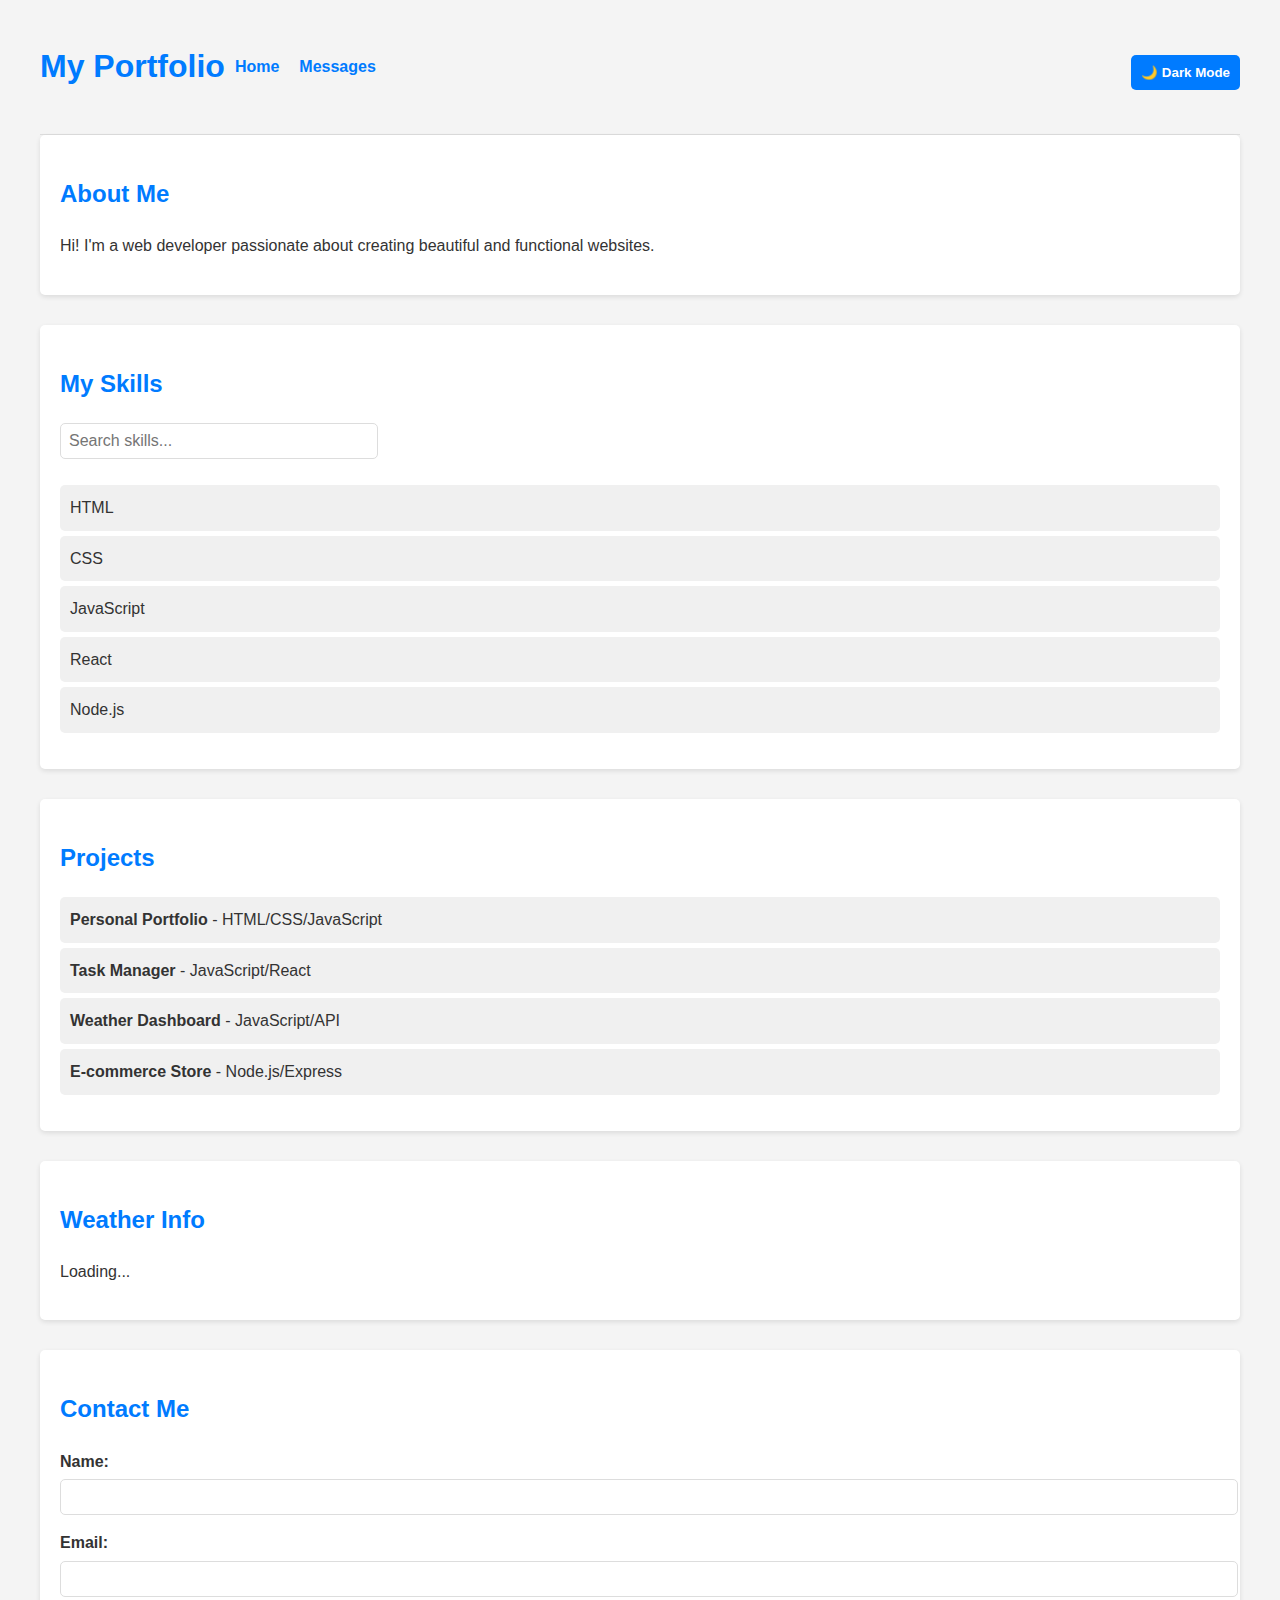
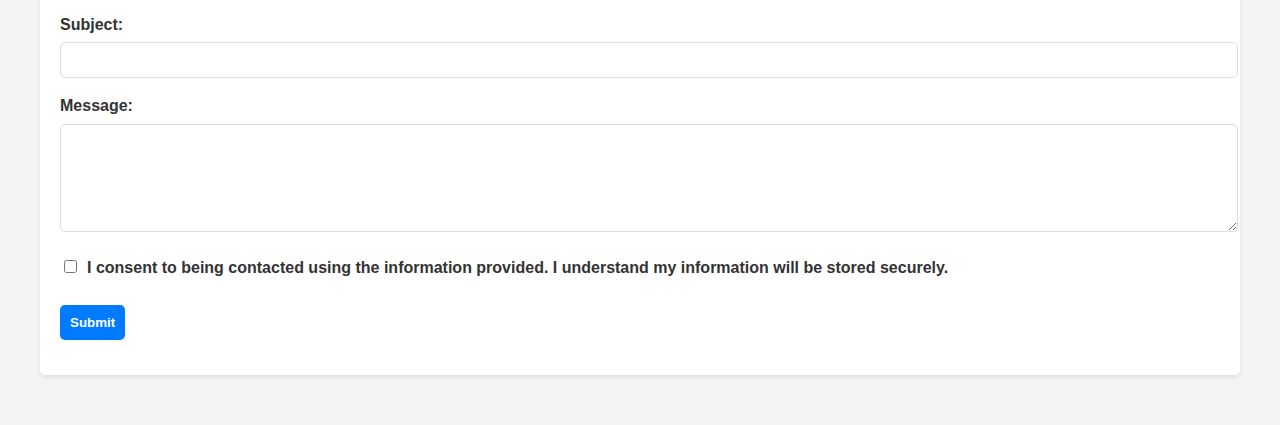
<file: index.html>
<!DOCTYPE html>
<html lang="en">
<head>
    <meta charset="UTF-8">
    <meta name="viewport" content="width=device-width, initial-scale=1.0">
    <title>My Portfolio</title>
    <link rel="stylesheet" href="style.css">
    <meta name="description" content="Web developer portfolio showcasing skills and projects">
</head>
<body>
    <header>
        <h1>My Portfolio</h1>
        <nav>
            <ul class="nav-links">
                <li><a href="index.html">Home</a></li>
                <li><a href="messages.html">Messages</a></li>
            </ul>
        </nav>
        <button id="theme-toggle" aria-label="Toggle dark mode">🌙 Dark Mode</button>
    </header>

    <section id="about">
        <h2>About Me</h2>
        <p>Hi! I'm a web developer passionate about creating beautiful and functional websites.</p>
    </section>

    <section id="skills">
        <h2>My Skills</h2>
        <input type="text" id="skill-search" placeholder="Search skills..." aria-label="Search skills">
        <ul id="skill-list">
            <li>HTML</li>
            <li>CSS</li>
            <li>JavaScript</li>
            <li>React</li>
            <li>Node.js</li>
        </ul>
    </section>

    <section id="projects">
        <h2>Projects</h2>
        <ul id="project-list"></ul>
    </section>

    <section id="weather">
        <h2>Weather Info</h2>
        <p id="weather-info">Loading...</p>
    </section>

    <section id="contact">
        <h2>Contact Me</h2>
        <div id="form-status" aria-live="polite"></div>
        <form id="contact-form">
            <div class="form-group">
                <label for="name">Name:</label>
                <input type="text" id="name" name="name" required>
                <span class="error-message" id="name-error"></span>
            </div>
            
            <div class="form-group">
                <label for="email">Email:</label>
                <input type="email" id="email" name="email" required>
                <span class="error-message" id="email-error"></span>
            </div>
            
            <div class="form-group">
                <label for="subject">Subject:</label>
                <input type="text" id="subject" name="subject" required>
                <span class="error-message" id="subject-error"></span>
            </div>
            
            <div class="form-group">
                <label for="message">Message:</label>
                <textarea id="message" name="message" rows="5" required></textarea>
                <span class="error-message" id="message-error"></span>
            </div>
            
            <div class="form-group checkbox-group">
                <input type="checkbox" id="consent" name="consent" required>
                <label for="consent">I consent to being contacted using the information provided. I understand my information will be stored securely.</label>
                <span class="error-message" id="consent-error"></span>
            </div>
            
            <div class="form-group">
                <button type="submit" id="submit-btn">Submit</button>
                <span id="draft-status"></span>
            </div>
        </form>
    </section>

    <script src="script.js"></script>
</body>
</html>
</file>
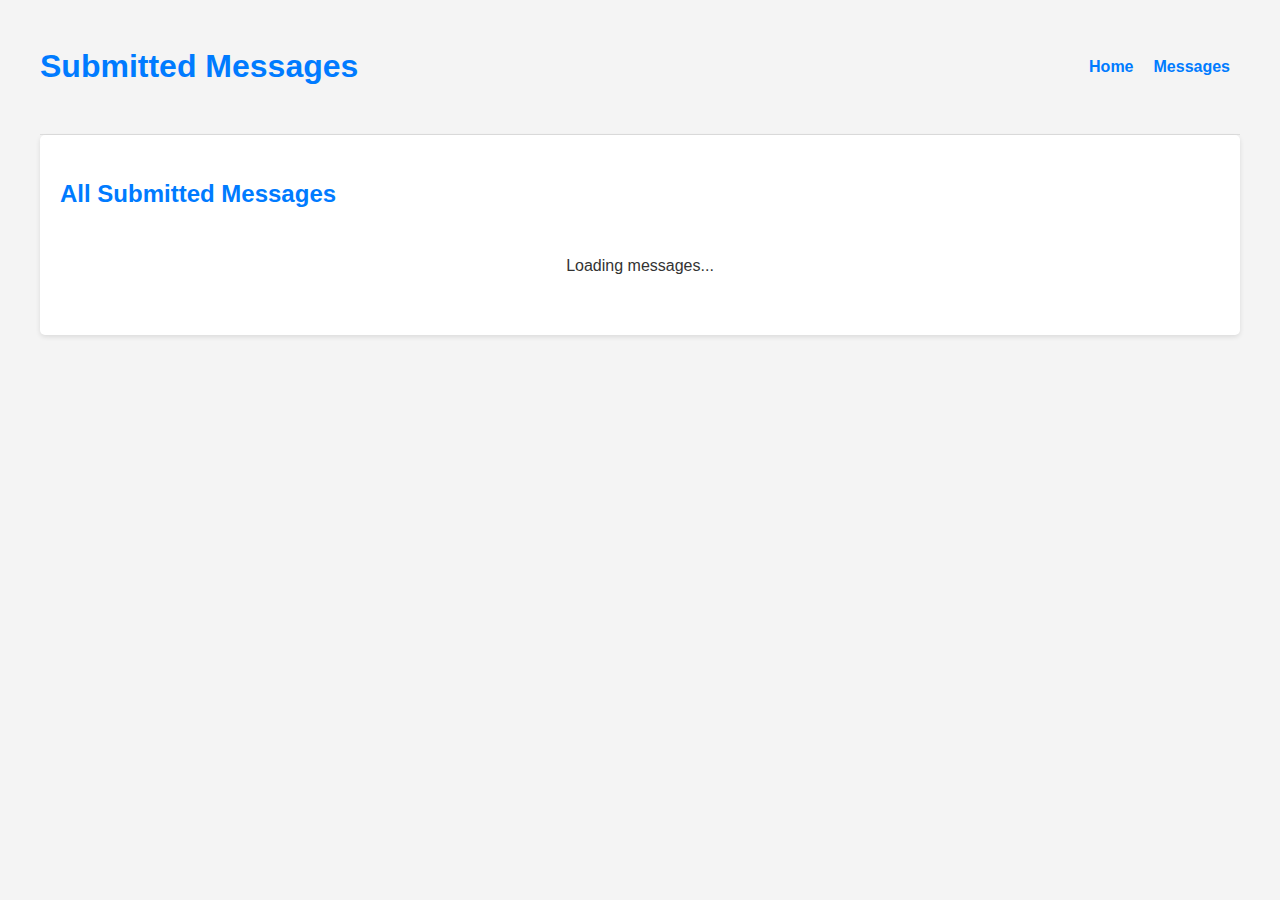
<file: messages.html>
<!DOCTYPE html>
<html lang="en">
<head>
    <meta charset="UTF-8">
    <meta name="viewport" content="width=device-width, initial-scale=1.0">
    <title>Submitted Messages</title>
    <link rel="stylesheet" href="style.css">
</head>
<body>
    <header>
        <h1>Submitted Messages</h1>
        <nav>
            <ul class="nav-links">
                <li><a href="index.html">Home</a></li>
                <li><a href="messages.html">Messages</a></li>
            </ul>
        </nav>
    </header>

    <section id="messages">
        <h2>All Submitted Messages</h2>
        <div id="loading-message">Loading messages...</div>
        <div id="error-message" style="display:none; color: red;">Error loading messages. Please try again later.</div>
        <ul id="messages-list"></ul>
    </section>

    <script src="script.js"></script>
</body>
</html>
</file>
<file: style.css>
body {
    font-family: Arial, sans-serif;
    background-color: #f4f4f4;
    color: #333;
    line-height: 1.6;
    max-width: 1200px;
    margin: 0 auto;
    padding: 20px;
    transition: background 0.3s, color 0.3s;
}

.dark-mode {
    background-color: #333;
    color: #fff;
}

header {
    display: flex;
    justify-content: space-between;
    align-items: center;
    flex-wrap: wrap;
    padding-bottom: 20px;
    border-bottom: 1px solid #ddd;
}

.dark-mode header {
    border-bottom-color: #555;
}

.nav-links {
    display: flex;
    list-style: none;
    padding: 0;
    margin: 0;
}

.nav-links li {
    background: none;
    margin: 0 10px;
    padding: 0;
}

.nav-links a {
    color: #007BFF;
    text-decoration: none;
    font-weight: bold;
}

.dark-mode .nav-links a {
    color: #61dafb;
}

h1, h2 {
    color: #007BFF;
}

.dark-mode h1, .dark-mode h2 {
    color: #61dafb;
}

button {
    padding: 10px;
    margin-top: 10px;
    cursor: pointer;
    border: none;
    border-radius: 5px;
    background-color: #007BFF;
    color: white;
    font-weight: bold;
}

button:hover {
    background-color: #0056b3;
}

.dark-mode button {
    background-color: #61dafb;
    color: #333;
}

.dark-mode button:hover {
    background-color: #4dc4ff;
}

#theme-toggle {
    margin-left: auto;
}

section {
    margin-bottom: 30px;
    padding: 20px;
    border-radius: 5px;
    background-color: white;
    box-shadow: 0 2px 5px rgba(0,0,0,0.1);
}

.dark-mode section {
    background-color: #444;
    box-shadow: 0 2px 5px rgba(0,0,0,0.3);
}

#skill-search {
    margin-bottom: 10px;
    padding: 8px;
    width: 100%;
    max-width: 300px;
    border: 1px solid #ddd;
    border-radius: 5px;
}

.dark-mode #skill-search {
    background-color: #555;
    color: white;
    border-color: #777;
}

ul {
    list-style-type: none;
    padding: 0;
}

li {
    background: #f0f0f0;
    margin: 5px 0;
    padding: 10px;
    border-radius: 5px;
}

.dark-mode li {
    background: #555;
}

/* Form Styles */
.form-group {
    margin-bottom: 15px;
    text-align: left;
}

label {
    display: block;
    margin-bottom: 5px;
    font-weight: bold;
}

input[type="text"],
input[type="email"],
textarea {
    width: 100%;
    padding: 8px;
    border: 1px solid #ddd;
    border-radius: 5px;
    font-family: inherit;
    font-size: 16px;
}

.dark-mode input[type="text"],
.dark-mode input[type="email"],
.dark-mode textarea {
    background-color: #555;
    color: white;
    border-color: #777;
}

.checkbox-group {
    display: flex;
    align-items: flex-start;
}

.checkbox-group input {
    margin-top: 5px;
    margin-right: 10px;
}

.checkbox-group label {
    margin: 0;
}

.error-message {
    color: #d9534f;
    font-size: 0.9em;
    display: block;
    margin-top: 5px;
}

.dark-mode .error-message {
    color: #ff8a87;
}

.success-message {
    color: #5cb85c;
    font-size: 0.9em;
    display: block;
    margin-top: 5px;
}

.dark-mode .success-message {
    color: #8eff8e;
}

#form-status {
    margin-bottom: 15px;
    font-weight: bold;
}

#draft-status {
    margin-left: 10px;
    font-size: 0.9em;
    color: #5cb85c;
}

.dark-mode #draft-status {
    color: #8eff8e;
}

.invalid {
    border-color: #d9534f !important;
}

/* Messages page styles */
#messages-list {
    padding: 0;
}

.message-card {
    background-color: #f9f9f9;
    border-radius: 8px;
    padding: 15px;
    margin-bottom: 15px;
    box-shadow: 0 2px 5px rgba(0,0,0,0.1);
    text-align: left;
}

.dark-mode .message-card {
    background-color: #555;
    box-shadow: 0 2px 5px rgba(0,0,0,0.3);
}

.message-card h3 {
    margin-top: 0;
    color: #007BFF;
}

.dark-mode .message-card h3 {
    color: #61dafb;
}

.message-subject {
    font-weight: bold;
    margin-bottom: 5px;
}

.message-date {
    font-size: 0.9em;
    color: #666;
    margin-bottom: 10px;
}

.dark-mode .message-date {
    color: #aaa;
}

.message-content {
    white-space: pre-wrap;
}

#loading-message, #error-message {
    text-align: center;
    padding: 20px;
}

#error-message {
    color: #d9534f;
}

.dark-mode #error-message {
    color: #ff8a87;
}

.back-button {
    display: inline-block;
    padding: 10px 20px;
    background-color: #007BFF;
    color: white;
    text-decoration: none;
    border-radius: 5px;
    font-weight: bold;
    margin-top: 15px;
}

.back-button:hover {
    background-color: #0056b3;
}

.dark-mode .back-button {
    background-color: #61dafb;
    color: #333;
}

.dark-mode .back-button:hover {
    background-color: #4dc4ff;
}

/* Responsive Styles */
@media (max-width: 768px) {
    header {
        flex-direction: column;
        align-items: flex-start;
    }
    
    #theme-toggle {
        margin: 10px 0;
    }
    
    .nav-links {
        margin: 10px 0;
    }
    
    input[type="text"],
    input[type="email"],
    textarea {
        font-size: 14px;
    }
    
    .checkbox-group {
        flex-direction: column;
    }
    
    .checkbox-group label {
        margin-top: 5px;
    }
}
</file>
